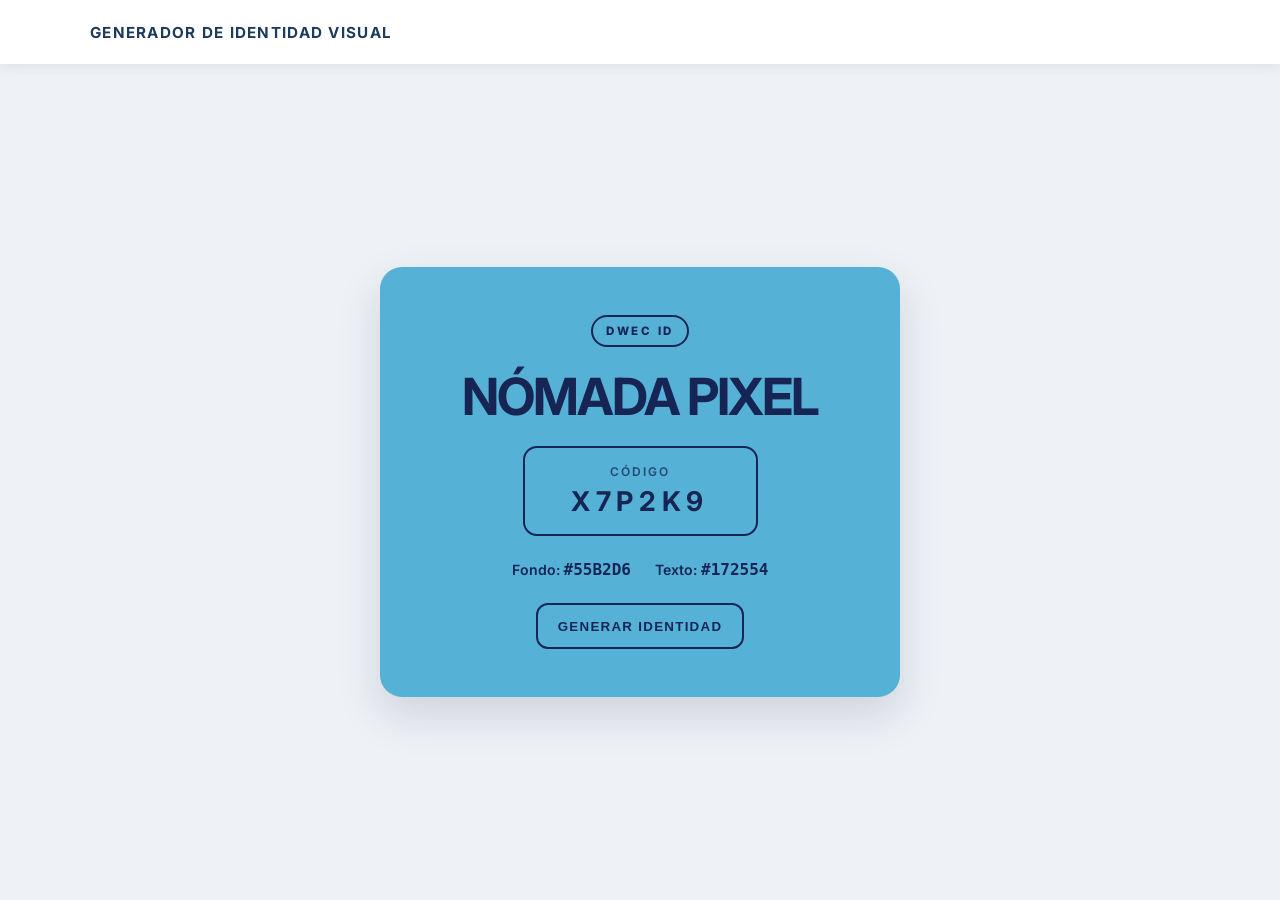
<file: DWEC02_Tarea01_2026-2027/index.html>
<!DOCTYPE html>
<html lang="es">

<head>
    <meta charset="UTF-8">
    <meta name="viewport" content="width=device-width, initial-scale=1.0">
    <title>Generador de Identidad Visual - DWEC</title>
    <link rel="stylesheet" href="styles.css">
</head>

<body>
    <nav>
        <div class="nav-center">
            <h4 id="tituloPagina">GENERADOR DE IDENTIDAD VISUAL</h4>
        </div>
    </nav>

    <main>
        <section class="identity-card" id="tarjetaIdentidad">
            <div class="identity-badge">DWEC ID</div>

            <h1 id="nombreIdentidad">NÓMADA PIXEL</h1>

            <div class="code-box">
                <span class="label">Código</span>
                <strong id="codigoIdentidad">X7P2K9</strong>
            </div>

            <div class="color-info">
                <p>
                    Fondo:
                    <span id="colorFondo">#55B2D6</span>
                </p>
                <p>
                    Texto:
                    <span id="colorTexto">#172554</span>
                </p>
            </div>

            <button class="btn btn-hero" id="btn" onclick="generarIdentidad()">
                Generar identidad
            </button>
        </section>
    </main>

    <!--
        Añade aquí la etiqueta <script> necesaria para enlazar index.js.
        No modifiques el resto de la estructura HTML.
    -->
</body>

</html>
</file>
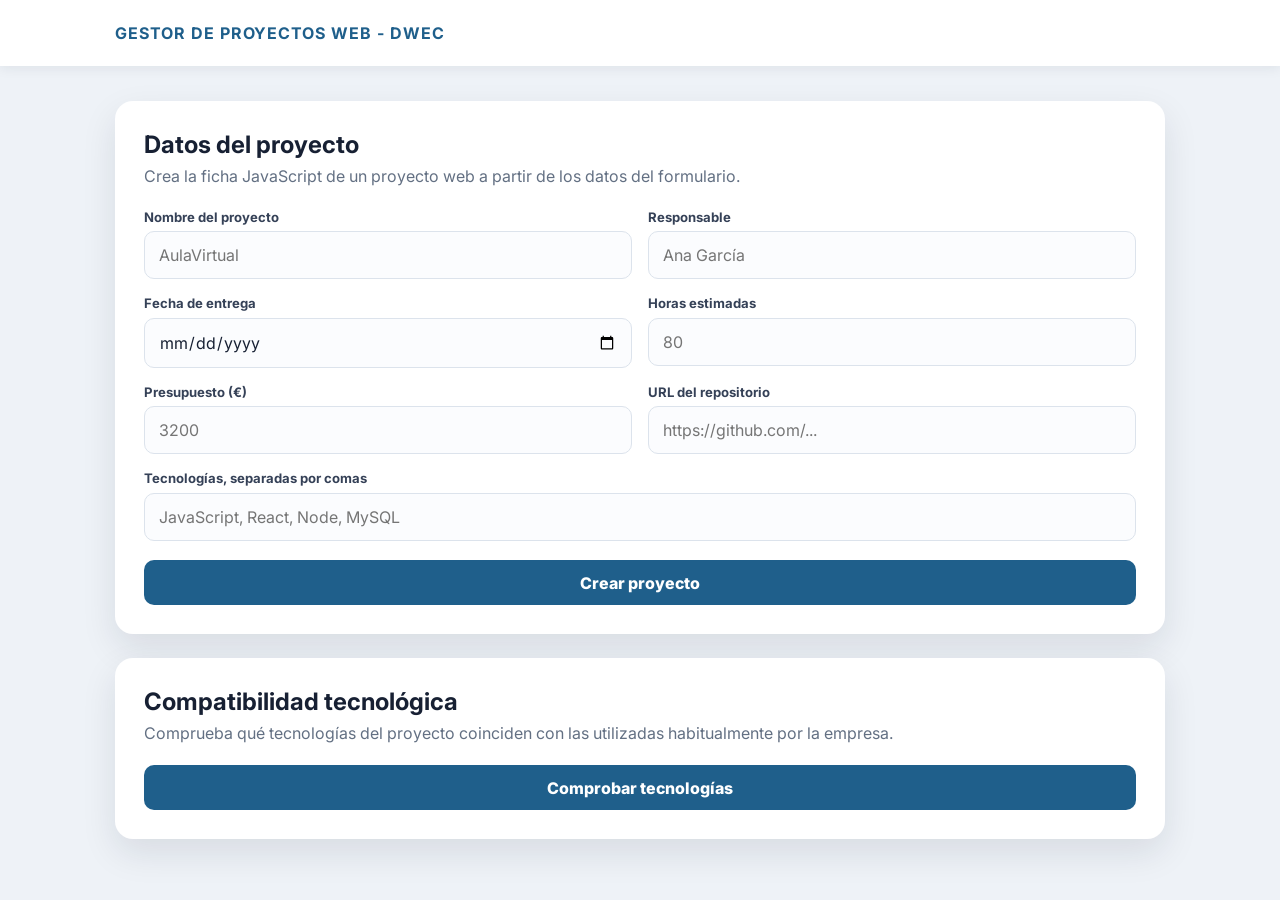
<file: DWEC02_Tarea02_2026-2027/index.html>
<!DOCTYPE html>
<html lang="es">

<head>
    <meta charset="UTF-8">
    <meta name="viewport" content="width=device-width, initial-scale=1.0">
    <title>Gestor de proyectos web - DWEC</title>
    <link rel="stylesheet" href="styles.css">
</head>

<body>
    <nav>
        <div class="nav-center">
            <h4>GESTOR DE PROYECTOS WEB - DWEC</h4>
        </div>
    </nav>

    <main class="page">
        <section class="panel">
            <h2>Datos del proyecto</h2>
            <p>Crea la ficha JavaScript de un proyecto web a partir de los datos del formulario.</p>

            <form>
                <div class="grid-form">
                    <div class="field">
                        <label for="nombreProyecto">Nombre del proyecto</label>
                        <input type="text" id="nombreProyecto" placeholder="AulaVirtual">
                    </div>

                    <div class="field">
                        <label for="responsable">Responsable</label>
                        <input type="text" id="responsable" placeholder="Ana García">
                    </div>

                    <div class="field">
                        <label for="fechaEntrega">Fecha de entrega</label>
                        <input type="date" id="fechaEntrega">
                    </div>

                    <div class="field">
                        <label for="horasEstimadas">Horas estimadas</label>
                        <input type="number" id="horasEstimadas" placeholder="80">
                    </div>

                    <div class="field">
                        <label for="presupuesto">Presupuesto (€)</label>
                        <input type="number" id="presupuesto" placeholder="3200">
                    </div>

                    <div class="field">
                        <label for="urlRepositorio">URL del repositorio</label>
                        <input type="text" id="urlRepositorio" placeholder="https://github.com/...">
                    </div>

                    <div class="field field-full">
                        <label for="tecnologias">Tecnologías, separadas por comas</label>
                        <input type="text" id="tecnologias"
                            placeholder="JavaScript, React, Node, MySQL">
                    </div>
                </div>

                <div class="actions">
                    <input type="button" class="btn" value="Crear proyecto" onclick="crearProyecto()">
                </div>

                <div id="botonesProyecto" class="actions oculto">
                    <input type="button" class="btn btn-secondary" value="Mostrar resumen"
                        onclick="mostrarResumen()">
                    <input type="button" class="btn btn-secondary" value="Abrir repositorio"
                        onclick="abrirRepositorio()">
                </div>
            </form>
        </section>

        <section class="panel">
            <h2>Compatibilidad tecnológica</h2>
            <p>Comprueba qué tecnologías del proyecto coinciden con las utilizadas habitualmente por la empresa.</p>

            <div class="actions">
                <input type="button" class="btn" value="Comprobar tecnologías"
                    onclick="comprobarTecnologias()">
            </div>

            <div id="resultadoCompatibilidad" class="resultado"></div>

            <div id="botonExperimentales" class="actions oculto">
                <input type="button" class="btn btn-secondary" value="Tecnologías experimentales"
                    onclick="comprobarExperimentales()">
            </div>

            <div id="resultadoExperimentales" class="resultado"></div>
        </section>
    </main>

    <!--
        Añade aquí la etiqueta <script> necesaria para enlazar index.js.
        No modifiques el resto de la estructura HTML.
    -->
</body>

</html>
</file>
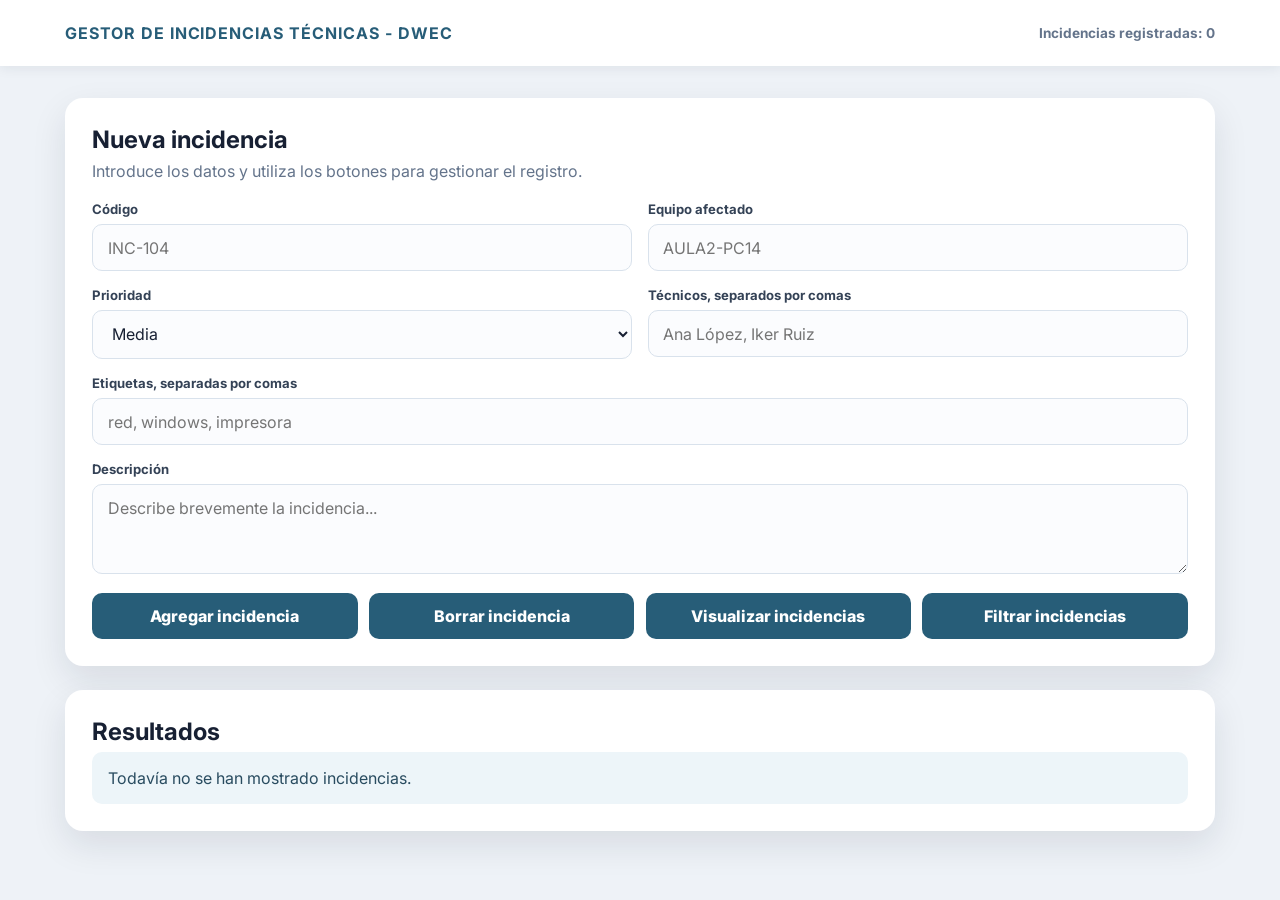
<file: DWEC02_Tarea03_2026-2027/index.html>
<!DOCTYPE html>
<html lang="es">
<head>
  <meta charset="UTF-8">
  <meta name="viewport" content="width=device-width, initial-scale=1.0">
  <title>Gestor de incidencias - DWEC</title>
  <link rel="stylesheet" href="styles.css">
</head>
<body>
  <nav>
    <div class="nav-center">
      <h4>GESTOR DE INCIDENCIAS TÉCNICAS - DWEC</h4>
      <span class="contador">Incidencias registradas: <strong id="numeroIncidencias">0</strong></span>
    </div>
  </nav>

  <main class="page">
    <section class="panel">
      <h2>Nueva incidencia</h2>
      <p>Introduce los datos y utiliza los botones para gestionar el registro.</p>

      <form>
        <div class="grid-form">
          <div class="field">
            <label for="codigo">Código</label>
            <input type="text" id="codigo" placeholder="INC-104">
          </div>
          <div class="field">
            <label for="equipo">Equipo afectado</label>
            <input type="text" id="equipo" placeholder="AULA2-PC14">
          </div>
          <div class="field">
            <label for="prioridad">Prioridad</label>
            <select id="prioridad">
              <option value="Baja">Baja</option>
              <option value="Media" selected>Media</option>
              <option value="Alta">Alta</option>
            </select>
          </div>
          <div class="field">
            <label for="tecnicos">Técnicos, separados por comas</label>
            <input type="text" id="tecnicos" placeholder="Ana López, Iker Ruiz">
          </div>
          <div class="field field-full">
            <label for="etiquetas">Etiquetas, separadas por comas</label>
            <input type="text" id="etiquetas" placeholder="red, windows, impresora">
          </div>
          <div class="field field-full">
            <label for="descripcion">Descripción</label>
            <textarea id="descripcion" placeholder="Describe brevemente la incidencia..."></textarea>
          </div>
        </div>

        <div class="actions">
          <input type="button" class="btn" value="Agregar incidencia" onclick="agregarIncidencia()">
          <input type="button" class="btn" value="Borrar incidencia" onclick="borrarIncidencia()">
          <input type="button" class="btn" value="Visualizar incidencias" onclick="mostrarIncidencias()">
          <input type="button" class="btn" value="Filtrar incidencias" onclick="filtrarIncidencias()">
        </div>
      </form>
    </section>

    <section class="panel">
      <h2>Resultados</h2>
      <div id="datos" class="resultados">
        <p class="mensaje">Todavía no se han mostrado incidencias.</p>
      </div>
    </section>
  </main>

  <!-- Añade aquí la etiqueta <script> necesaria para enlazar index.js. -->
</body>
</html>
</file>
<file: DWEC02_Tarea01_2026-2027/styles.css>
@import url("https://fonts.googleapis.com/css2?family=Inter:wght@400;600;700;800&display=swap");

:root {
    --page-bg: #eef2f7;
    --nav-bg: #ffffff;
    --nav-text: #1e3a5f;
    --shadow: 0 18px 45px rgba(15, 23, 42, 0.14);
    --radius: 22px;
    --transition: all 0.25s ease;
}

* {
    margin: 0;
    padding: 0;
    box-sizing: border-box;
}

body {
    min-height: 100vh;
    font-family: "Inter", sans-serif;
    background: var(--page-bg);
    color: #0f172a;
}

nav {
    height: 64px;
    display: flex;
    align-items: center;
    background: var(--nav-bg);
    box-shadow: 0 2px 12px rgba(15, 23, 42, 0.08);
}

.nav-center {
    width: min(1100px, 90%);
    margin: 0 auto;
}

.nav-center h4 {
    letter-spacing: 0.08rem;
    color: var(--nav-text);
    font-size: 0.95rem;
}

main {
    min-height: calc(100vh - 64px);
    display: grid;
    place-items: center;
    padding: 2rem;
}

.identity-card {
    width: min(520px, 94vw);
    min-height: 430px;
    padding: 2.4rem;
    border-radius: var(--radius);
    background: #55B2D6;
    color: #172554;
    box-shadow: var(--shadow);
    display: flex;
    flex-direction: column;
    justify-content: center;
    align-items: center;
    gap: 1.5rem;
    text-align: center;
    transition: var(--transition);
}

.identity-badge {
    padding: 0.45rem 0.8rem;
    border: 2px solid currentColor;
    border-radius: 999px;
    font-size: 0.72rem;
    font-weight: 800;
    letter-spacing: 0.16rem;
}

.identity-card h1 {
    font-size: clamp(2rem, 7vw, 3.2rem);
    line-height: 1;
    text-transform: uppercase;
    letter-spacing: -0.04em;
}

.code-box {
    min-width: 235px;
    padding: 1rem 1.25rem;
    border: 2px solid currentColor;
    border-radius: 14px;
}

.code-box .label {
    display: block;
    margin-bottom: 0.35rem;
    font-size: 0.75rem;
    font-weight: 600;
    text-transform: uppercase;
    letter-spacing: 0.12rem;
    opacity: 0.75;
}

.code-box strong {
    font-size: 1.7rem;
    letter-spacing: 0.35rem;
}

.color-info {
    display: flex;
    gap: 1.5rem;
    flex-wrap: wrap;
    justify-content: center;
}

.color-info p {
    font-size: 0.88rem;
    font-weight: 600;
}

.color-info span {
    font-family: monospace;
    font-size: 1rem;
}

.btn {
    border: 2px solid currentColor;
    background: transparent;
    color: inherit;
    border-radius: 12px;
    padding: 0.85rem 1.25rem;
    font-weight: 800;
    text-transform: uppercase;
    letter-spacing: 0.08rem;
    cursor: pointer;
    transition: var(--transition);
}

.btn:hover {
    transform: translateY(-2px);
    background: rgba(255, 255, 255, 0.20);
}

@media (max-width: 520px) {
    .identity-card {
        padding: 1.6rem;
    }

    .color-info {
        flex-direction: column;
        gap: 0.5rem;
    }
}
</file>
<file: DWEC02_Tarea02_2026-2027/styles.css>
@import url("https://fonts.googleapis.com/css2?family=Inter:wght@400;500;600;700;800&display=swap");

:root {
    --bg: #eef2f7;
    --surface: #ffffff;
    --text: #172033;
    --muted: #637083;
    --primary: #1f5f8b;
    --primary-dark: #174865;
    --border: #dce3ec;
    --success-bg: #edf8f0;
    --info-bg: #eef6fb;
    --shadow: 0 14px 35px rgba(23, 32, 51, 0.10);
    --radius: 18px;
}

* {
    box-sizing: border-box;
    margin: 0;
    padding: 0;
}

body {
    min-height: 100vh;
    font-family: "Inter", sans-serif;
    background: var(--bg);
    color: var(--text);
}

nav {
    background: var(--surface);
    box-shadow: 0 2px 12px rgba(23, 32, 51, 0.08);
}

.nav-center {
    width: min(1050px, 92%);
    min-height: 66px;
    margin: 0 auto;
    display: flex;
    align-items: center;
}

.nav-center h4 {
    color: var(--primary);
    letter-spacing: 0.06rem;
}

.page {
    width: min(1050px, 92%);
    margin: 2.2rem auto 4rem;
    display: grid;
    gap: 1.5rem;
}

.panel {
    background: var(--surface);
    border-radius: var(--radius);
    box-shadow: var(--shadow);
    padding: 1.8rem;
}

.panel h2 {
    margin-bottom: 0.45rem;
}

.panel > p {
    color: var(--muted);
    margin-bottom: 1.4rem;
}

.grid-form {
    display: grid;
    grid-template-columns: repeat(2, minmax(0, 1fr));
    gap: 1rem;
}

.field {
    display: flex;
    flex-direction: column;
    gap: 0.4rem;
}

.field-full {
    grid-column: 1 / -1;
}

label {
    font-size: 0.82rem;
    font-weight: 700;
    color: #354157;
}

input {
    width: 100%;
    padding: 0.82rem 0.9rem;
    border: 1px solid var(--border);
    border-radius: 10px;
    font: inherit;
    color: var(--text);
    background: #fbfcfe;
    outline: none;
}

input:focus {
    border-color: var(--primary);
    box-shadow: 0 0 0 3px rgba(31, 95, 139, 0.10);
}

.actions {
    margin-top: 1.2rem;
    display: flex;
    flex-wrap: wrap;
    gap: 0.75rem;
}

.btn {
    border: 0;
    border-radius: 10px;
    padding: 0.78rem 1rem;
    font: inherit;
    font-weight: 800;
    cursor: pointer;
    background: var(--primary);
    color: white;
    transition: 0.2s ease;
}

.btn:hover {
    background: var(--primary-dark);
    transform: translateY(-1px);
}

.btn-secondary {
    background: #43546a;
}

.resultado {
    margin-top: 1rem;
    min-height: 56px;
    padding: 1rem;
    border-radius: 12px;
    background: var(--info-bg);
    color: #27455b;
    line-height: 1.55;
}

.resultado:empty {
    display: none;
}

.oculto {
    display: none;
}

.note {
    margin-top: 1rem;
    padding: 0.85rem 1rem;
    border-radius: 10px;
    background: #fff7e7;
    color: #6e5421;
    font-size: 0.9rem;
}

@media (max-width: 700px) {
    .grid-form {
        grid-template-columns: 1fr;
    }

    .field-full {
        grid-column: auto;
    }

    .panel {
        padding: 1.2rem;
    }
}
</file>
<file: DWEC02_Tarea03_2026-2027/styles.css>
@import url("https://fonts.googleapis.com/css2?family=Inter:wght@400;600;700;800&display=swap");
:root{--bg:#eef2f7;--surface:#fff;--text:#172033;--muted:#64748b;--primary:#275d78;--primary-dark:#1d465b;--border:#d9e2ec;--shadow:0 14px 35px rgba(23,32,51,.10);--radius:18px}
*{box-sizing:border-box;margin:0;padding:0}
body{min-height:100vh;font-family:"Inter",sans-serif;background:var(--bg);color:var(--text)}
nav{background:var(--surface);box-shadow:0 2px 12px rgba(23,32,51,.08)}
.nav-center{width:min(1150px,92%);min-height:66px;margin:0 auto;display:flex;align-items:center;justify-content:space-between;gap:1rem}
.nav-center h4{color:var(--primary);letter-spacing:.06rem}.contador{font-size:.85rem;font-weight:700;color:var(--muted)}
.page{width:min(1150px,92%);margin:2rem auto 4rem;display:grid;gap:1.5rem}
.panel{background:var(--surface);padding:1.7rem;border-radius:var(--radius);box-shadow:var(--shadow)}
.panel h2{margin-bottom:.4rem}.panel>p{color:var(--muted);margin-bottom:1.3rem}
.grid-form{display:grid;grid-template-columns:repeat(2,minmax(0,1fr));gap:1rem}
.field{display:flex;flex-direction:column;gap:.4rem}.field-full{grid-column:1/-1}
label{font-size:.82rem;font-weight:700;color:#344256}
input,select,textarea{width:100%;border:1px solid var(--border);border-radius:10px;padding:.8rem .9rem;font:inherit;color:var(--text);background:#fbfcfe;outline:none}
textarea{min-height:90px;resize:vertical}
input:focus,select:focus,textarea:focus{border-color:var(--primary);box-shadow:0 0 0 3px rgba(39,93,120,.10)}
.actions{margin-top:1.2rem;display:grid;grid-template-columns:repeat(4,1fr);gap:.7rem}
.btn{border:0;border-radius:10px;padding:.8rem .9rem;font:inherit;font-weight:800;cursor:pointer;color:white;background:var(--primary);transition:.2s ease}
.btn:hover{transform:translateY(-1px);background:var(--primary-dark)}
.resultados{overflow-x:auto}.mensaje{padding:1rem;border-radius:10px;background:#edf5f9;color:#294c60}
table{width:100%;border-collapse:collapse;background:white}th,td{border:1px solid var(--border);padding:.75rem;text-align:left;vertical-align:top}
th{background:#e8f0f5;color:#28485a;font-size:.82rem}td{font-size:.9rem}tr:nth-child(even) td{background:#f8fafc}
@media(max-width:850px){.actions{grid-template-columns:repeat(2,1fr)}}
@media(max-width:700px){.grid-form,.actions{grid-template-columns:1fr}.field-full{grid-column:auto}.nav-center{align-items:flex-start;flex-direction:column;justify-content:center;padding:.8rem 0}}
</file>
